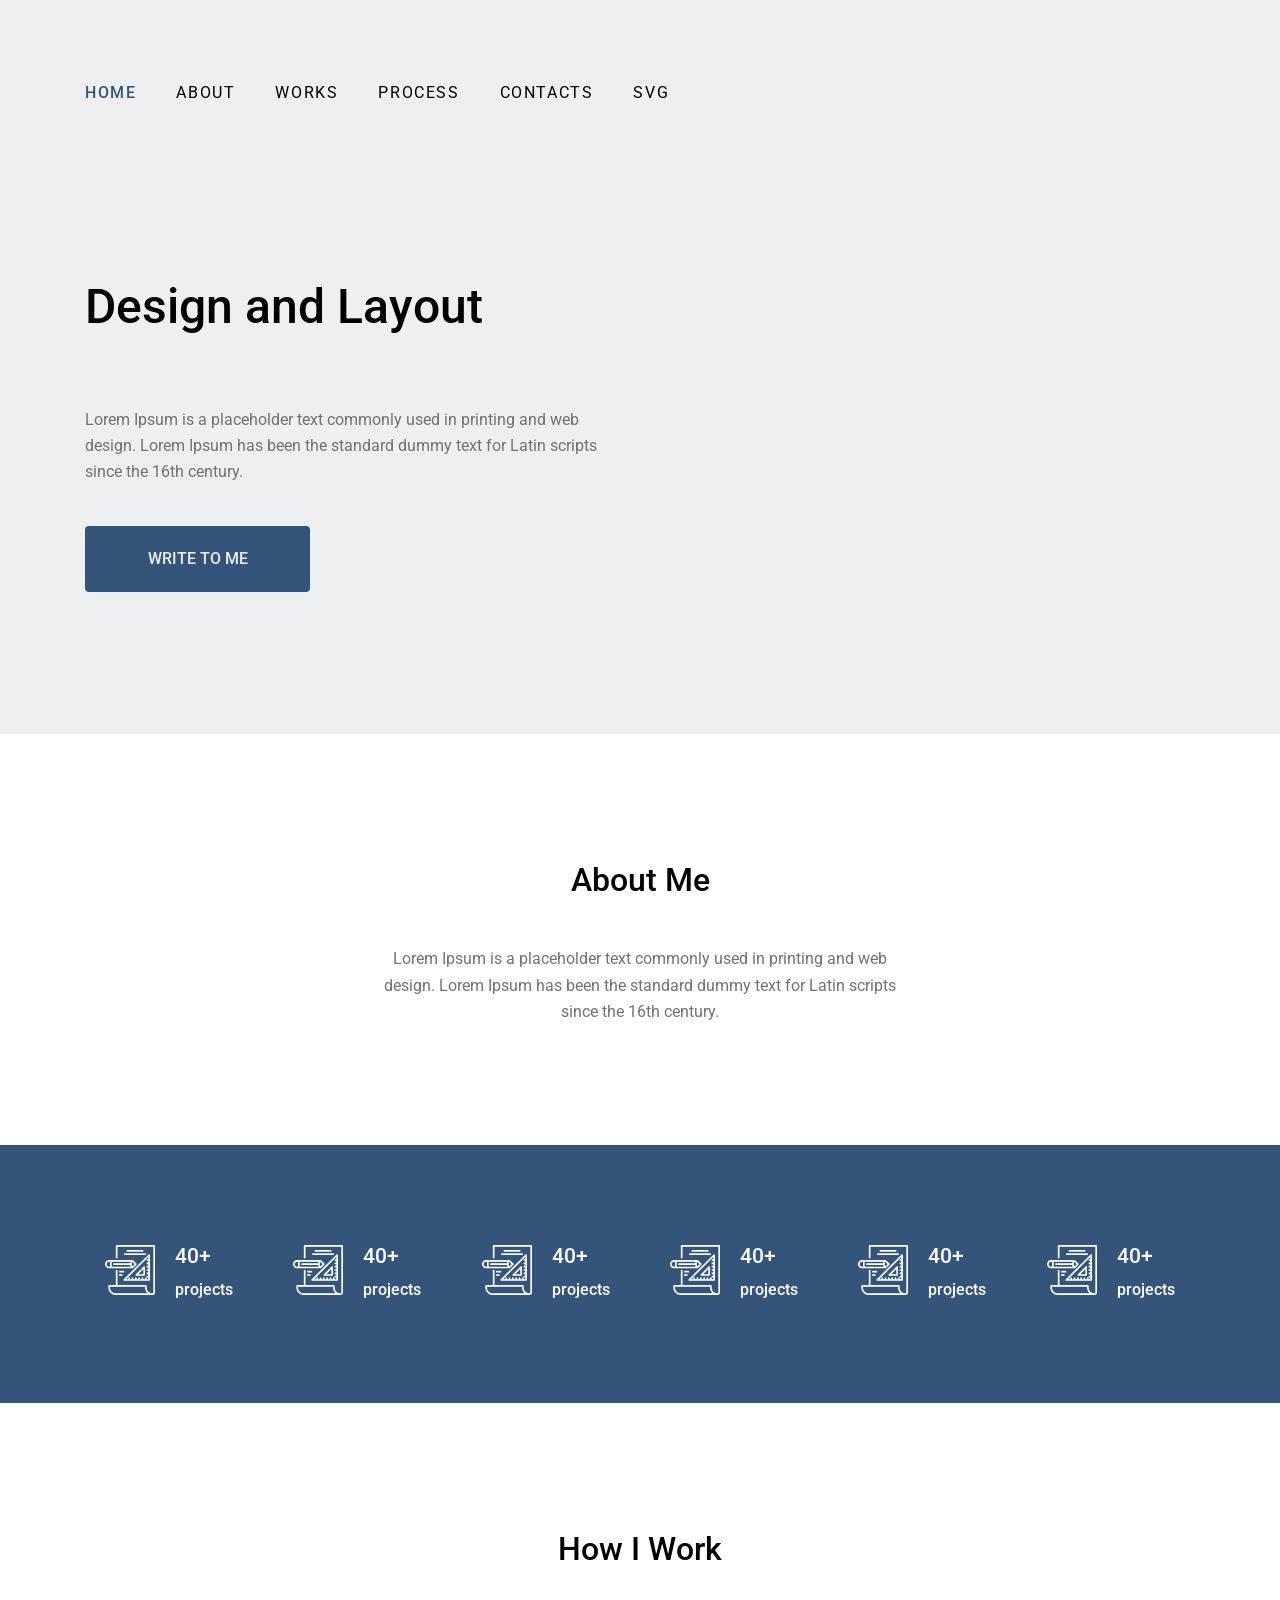
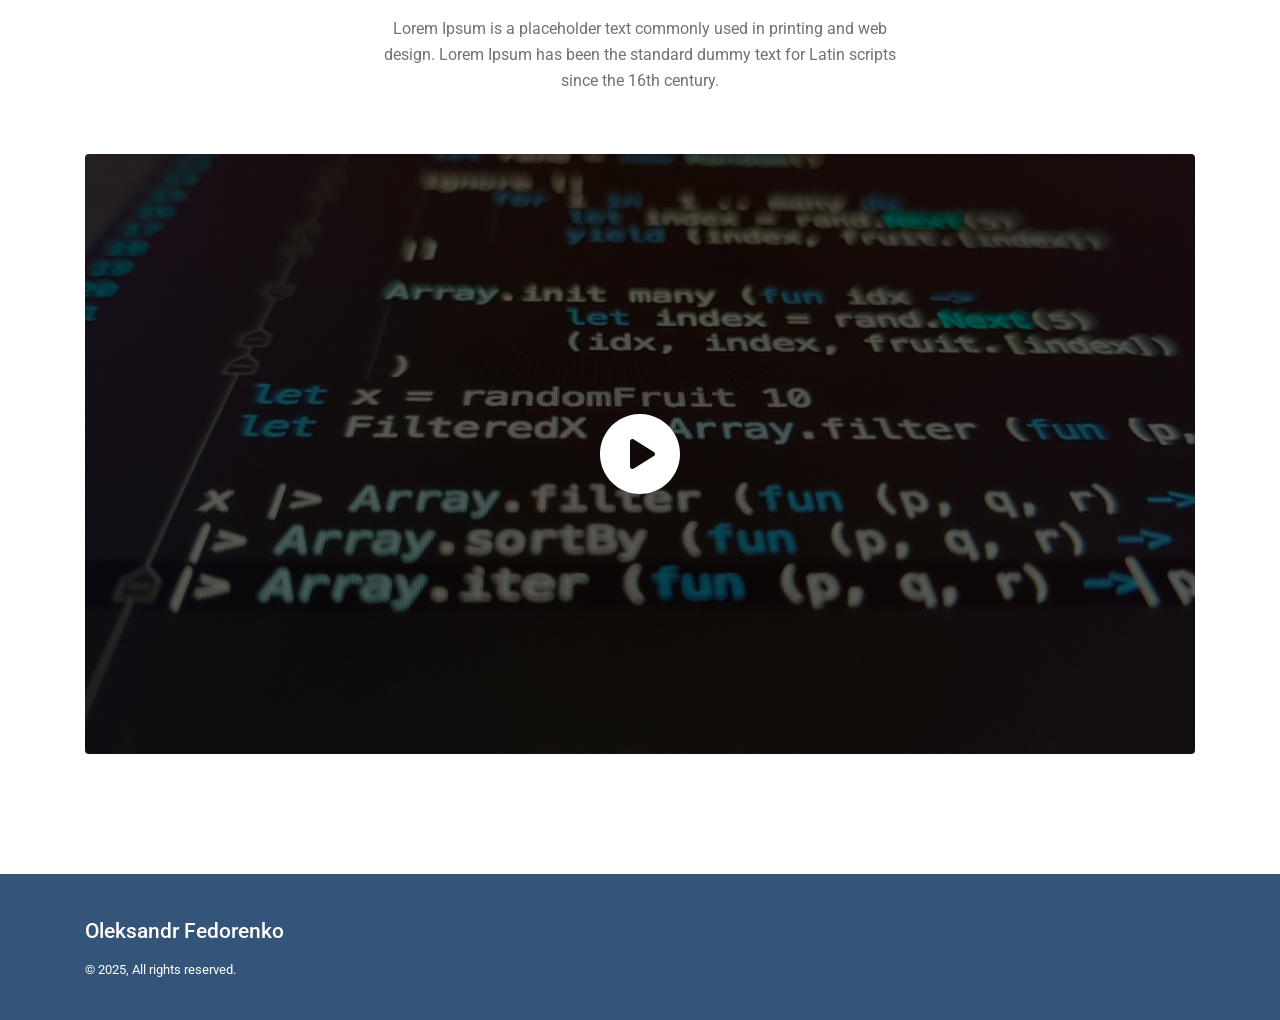
<file: index.html>
<!DOCTYPE html>
<html lang="en">
<head>
    <link rel="preconnect" href="https://fonts.googleapis.com">
    <link rel="preconnect" href="https://fonts.gstatic.com" crossorigin>
    <link href="https://fonts.googleapis.com/css2?family=Roboto:ital,wght@0,500;1,500&display=swap" rel="stylesheet">
    <meta charset="UTF-8">
    <meta http-equiv="X-UA-Compatible" content="IE=edge">
    <meta name="viewport" content="width=device-width, initial-scale=1.0">
    <!-- <link rel="stylesheet" href="static/css/style.css"> -->
    <!-- <link rel="stylesheet" href="static/css/style2.css"> -->
    <link rel="stylesheet" href="static/css/main.css">
    <link rel="shortcut icon" href="static/img/favicon.ico">
    <title>ДЗ 9.1. Розробка "Simple Site" за макетом Figma</title>
</head>
<body>
    <header class="container header">
        <nav class="navigation">
            <ul class="navigation__list">
                <li class="navigation__item"><a href="#" class="navigation__link navigation__link--active">HOME</a></li>
                <li class="navigation__item"><a href="#" class="navigation__link">ABOUT</a></li>
                <li class="navigation__item"><a href="#" class="navigation__link">WORKS</a></li>
                <li class="navigation__item"><a href="#" class="navigation__link">PROCESS</a></li>
                <li class="navigation__item"><a href="#" class="navigation__link">CONTACTS</a></li>
                <li class="navigation__item"><a href="svg.html" class="navigation__link">SVG</a></li>
            </ul>
        </nav>
    </header>
    <main>
        <section class="section-hero container">
            <div class="section-hero__wrapper">
                <h1 class="section-hero__title">Design and Layout</h1>
                <p class="section-hero__desc"> Lorem Ipsum is a placeholder text commonly used in printing and web design. Lorem Ipsum has been the standard dummy text for Latin scripts since the 16th century. </p>
                <a href="#" class="section-hero__link">write to me</a>
            </div>
        </section>
        <section class="about container">
            <h2 class="about__title">About Me</h2>
            <p class="about__desc"> Lorem Ipsum is a placeholder text commonly used in printing and web design. Lorem Ipsum has been the standard dummy text for Latin scripts since the 16th century. </p>
        </section>
        <section class="projects container">
            <div class="projects__item">
                <div class="projects__img"><img src="static/img/project.svg" alt="project.svg"></div>
                <div class="projects__desc">
                    <h3 class="projects__number">40+</h3>
                    <h3 class="projects__subtext">projects</h3>
                </div>
            </div>
            <div class="projects__item">
                <div class="projects__img"><img src="static/img/project.svg" alt="project.svg"></div>
                <div class="projects__desc">
                    <h3 class="projects__number">40+</h3>
                    <h3 class="projects__subtext">projects</h3>
                </div>
            </div>
            <div class="projects__item">
                <div class="projects__img"><img src="static/img/project.svg" alt="project.svg"></div>
                <div class="projects__desc">
                    <h3 class="projects__number">40+</h3>
                    <h3 class="projects__subtext">projects</h3>
                </div>
            </div>
            <div class="projects__item">
                <div class="projects__img"><img src="static/img/project.svg" alt="project.svg"></div>
                <div class="projects__desc">
                    <h3 class="projects__number">40+</h3>
                    <h3 class="projects__subtext">projects</h3>
                </div>
            </div>
            <div class="projects__item">
                <div class="projects__img"><img src="static/img/project.svg" alt="project.svg"></div>
                <div class="projects__desc">
                    <h3 class="projects__number">40+</h3>
                    <h3 class="projects__subtext">projects</h3>
                </div>
            </div>
            <div class="projects__item">
                <div class="projects__img"><img src="static/img/project.svg" alt="project.svg"></div>
                <div class="projects__desc">
                    <h3 class="projects__number">40+</h3>
                    <h3 class="projects__subtext">projects</h3>
                </div>
            </div>
        </section>
        <section class="process">
            <div class="container">
                <h2 class="process__title">How I Work</h2>
                <p class="process__desc"> Lorem Ipsum is a placeholder text commonly used in printing and web design. Lorem Ipsum has been the standard dummy text for Latin scripts since the 16th century. </p>
                <div class="process__video">
                    <img src="static/img/video.jpg" alt="video.jpg" class="process__video-bg">
                    <img src="static/img/play-button.svg" alt="play-button.svg" class="process__video-play">
                </div>
            </div>
        </section>
    </main>
    <footer class="footer">
        <div class="container footer__inner">
            <h3>Oleksandr Fedorenko</h3>
            <p class="footer__copy">© 2025, All rights reserved.</p>
        </div>
    </footer>
</body>

</html>
</file>
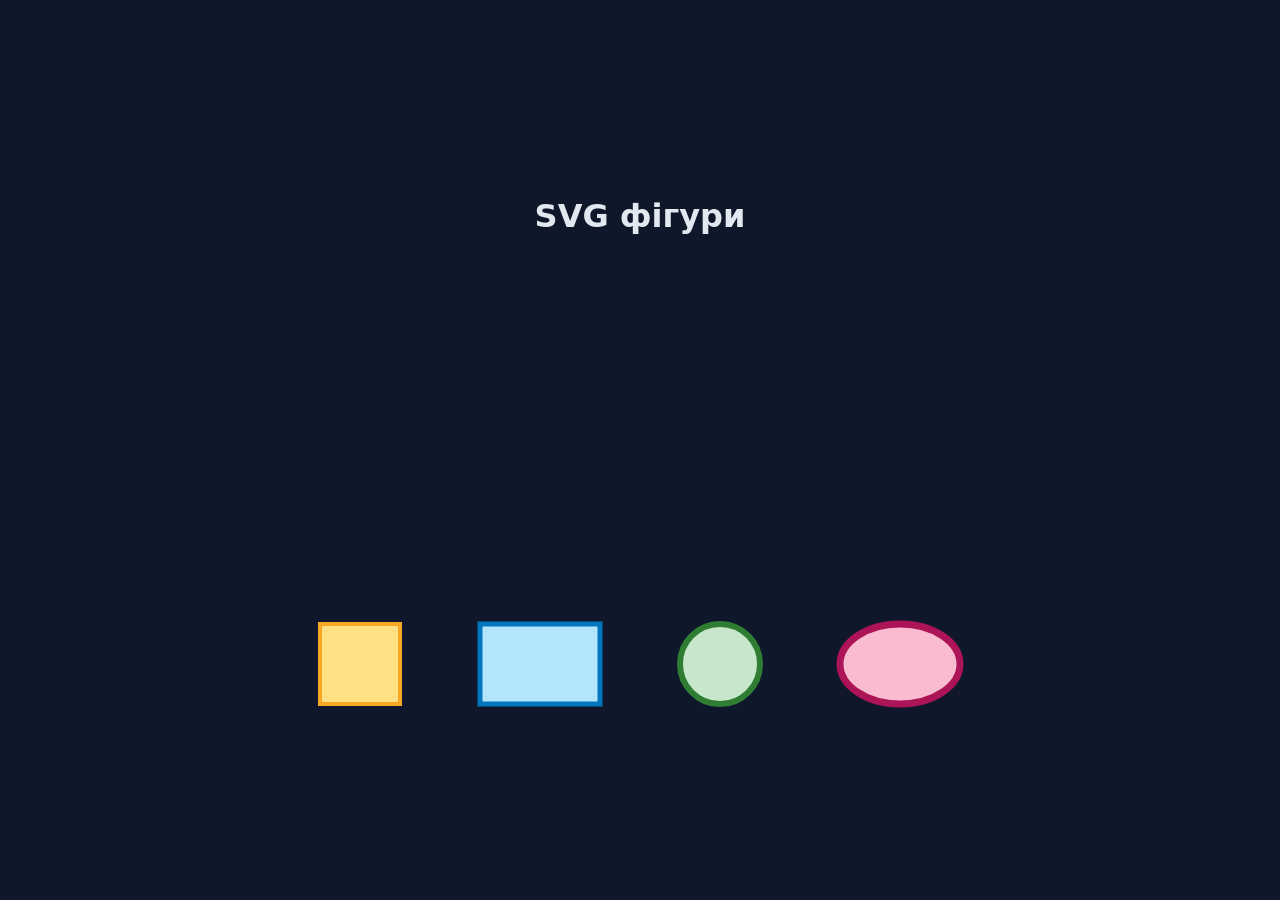
<file: svg.html>
<!doctype html>
<html lang="uk">
<head>
    <meta charset="utf-8" />
    <meta name="viewport" content="width=device-width,initial-scale=1" />
    <link rel="stylesheet" href="static/css/svg.css" />
    <link rel="shortcut icon" href="static/img/favicon.ico">
    <title>ДЗ 13.1. Мистецтво SVG: фігури та анімація</title>
</head>
<body>
    <h1>SVG фігури</h1>
<div class="shapes">
    <svg class="svg-box" width="120" height="120" viewBox="0 0 120 120">
        <rect class="shape square" x="20" y="20" width="80" height="80" />
    </svg>
    <svg class="svg-box" width="160" height="120" viewBox="0 0 160 120">
        <rect class="shape rect" x="20" y="20" width="120" height="80" />
    </svg>
    <svg class="svg-box" width="120" height="120" viewBox="0 0 120 120">
        <circle class="shape circle" cx="60" cy="60" r="40" />
    </svg>
    <svg class="svg-box" width="160" height="120" viewBox="0 0 160 120">
        <ellipse class="shape ellipse animate-color" cx="80" cy="60" rx="60" ry="40" />
    </svg>
</div>
    <script src="static/js/main.js"></script>
</body>
</html>
</file>
<file: static/css/style.css>
@import url("normalize.css");

:root {
  --background-main: #eeeff1;
  --accent-color: #34547a;
  --color-black: #000000;
  --white: #ffffff;
  --text: #727272;
}

* {
  margin: 0;
  padding: 0;
  box-sizing: border-box;
}

body {
  font-family: "Roboto", sans-serif;
  line-height: 1.64;
  margin: 0;
}

h1,
h2,
h3,
h4,
h5,
h6 {
  font-weight: 500;
  margin: 0;
}

.container {
  padding: 0 calc(50vw - 555px);
}

.header {
  background-color: var(--background-main);
  padding-top: 80px;
  padding-bottom: 20px;
  position: sticky;
  top: 0;
  z-index: 10;
}

.navigation__list {
  list-style: none;
  padding: 0;
  margin: 0;
}

.navigation__item {
  display: inline-block;
  margin-right: 46px;
}

.navigation__link {
  text-decoration: none;
  text-transform: uppercase;
  color: var(--color-black);
  letter-spacing: 0.1em;
}

.navigation__link--active {
  color: var(--accent-color);
  font-weight: 500;
}

.section-hero {
  background-color: var(--background-main);
  padding-top: 142px;
  padding-bottom: 142px;
  color: var(--accent-color);
}

.section-hero__wrapper {
  max-width: 540px;
}

.section-hero__title {
  font-size: 48px;
  margin-bottom: 60px;
  color: var(--color-black);
}

.section-hero__desc {
  color: var(--text);
  margin-bottom: 40px;
}

.section-hero__link {
  background-color: var(--accent-color);
  max-width: 225px;
  text-decoration: none;
  text-transform: uppercase;
  color: var(--background-main);
  padding: 20px 40px;
  display: flex;
  justify-content: center;
  align-items: center;
  font-weight: 500;
  border-radius: 4px;
}

.about {
  text-align: center;
  padding: 120px 0;
  background-color: var(--white);
}

.about__title {
  font-size: 32px;
  margin-bottom: 40px;
  color: var(--color-black);
}

.about__desc {
  max-width: 540px;
  margin: 0 auto;
  color: var(--text);
}

.projects {
  background-color: var(--accent-color);
  display: flex;
  justify-content: space-between;
  padding-top: 100px;
  padding-bottom: 100px;
}

.projects__item {
  display: flex;
  align-items: center;
}

.projects__desc {
  margin-left: 20px;
}

.projects__number {
  font-size: 21px;
  line-height: 1;
  color: var(--white);
  margin-bottom: 10px;
}

.projects__subtext {
  color: var(--white);
  margin: 0;
  font-size: 16px;
}

.process {
  text-align: center;
  padding: 120px 0;
  background-color: var(--white);
}

.process__title {
  font-size: 32px;
  margin-bottom: 40px;
  color: var(--color-black);
}

.process__desc {
  max-width: 540px;
  margin: 0 auto 60px auto;
  color: var(--text);
}

.process__video {
  position: relative;
  width: 100%;
  max-width: 1110px;
  margin: 0 auto;
}

.process__video-bg {
  width: 100%;
  height: auto;
  display: block;
  border-radius: 4px;
}

.process__video-play {
  position: absolute;
  top: 50%;
  left: 50%;
  transform: translate(-50%, -50%);
  width: 80px;
  height: auto;
}

.footer {
  background-color: var(--accent-color);
  color: var(--white);
  padding: 40px 0;
  text-align: left;
}

.footer__inner {
  display: flex;
  flex-direction: column;
  gap: 10px;
}

.footer__inner h3 {
  font-size: 21px;
}

.footer__copy {
  font-weight: 400;
  font-size: 13px;
}

section {
  scroll-margin-top: 126.23px;
}
</file>
<file: static/css/style2.css>
@import url("normalize.css");

:root {
  --background-main: #eeeff1;
  --accent-color: #34547a;
  --color-black: #000000;
  --white: #ffffff;
  --text: #727272;
}

* {
  margin: 0;
  padding: 0;
  box-sizing: border-box;
}

body {
  font-family: "Roboto", sans-serif;
  line-height: 1.64;
  margin: 0;
}

h1,
h2,
h3,
h4,
h5,
h6 {
  font-weight: 500;
  margin: 0;
}

.container {
  padding-inline: max(16px, calc(50vw - 1110px / 2));
}

.header {
  background-color: var(--background-main);
  padding-top: 80px;
  padding-bottom: 20px;
  position: sticky;
  top: 0;
  z-index: 10;
}

.navigation__list {
  list-style: none;
  padding: 0;
  margin: 0;
  display: flex;
  flex-wrap: wrap;
  gap: 20px 40px;
}

.navigation__item {
  display: inline-block;
}

.navigation__link {
  text-decoration: none;
  text-transform: uppercase;
  color: var(--color-black);
  letter-spacing: 0.1em;
  position: relative;
  transition: color 0.3s ease;
}

.navigation__link::after {
  content: "";
  position: absolute;
  left: 0;
  bottom: -4px;
  width: 0%;
  height: 2px;
  background-color: var(--accent-color);
  transition: width 0.3s ease;
}

.navigation__link:hover {
  color: var(--accent-color);
}

.navigation__link:hover::after {
  width: 100%;
}

.navigation__link--active {
  color: var(--accent-color);
  font-weight: 500;
}

.section-hero {
  background-color: var(--background-main);
  padding-top: 142px;
  padding-bottom: 142px;
  color: var(--accent-color);
}

.section-hero__wrapper {
  max-width: 540px;
}

.section-hero__title {
  font-size: clamp(28px, 6vw, 48px);
  margin-bottom: 60px;
  color: var(--color-black);
}

.section-hero__desc {
  color: var(--text);
  margin-bottom: 40px;
}

.section-hero__link {
  background-color: var(--accent-color);
  max-width: 225px;
  text-decoration: none;
  text-transform: uppercase;
  color: var(--background-main);
  padding: 20px 40px;
  display: flex;
  justify-content: center;
  align-items: center;
  font-weight: 500;
  border-radius: 4px;
  transition: background-color 0.3s ease, transform 0.3s ease;
}
.section-hero__link:hover {
  background-color: #2b3e63;
  transform: translateY(-3px);
}

.about {
  text-align: center;
  padding: 120px 0;
  background-color: var(--white);
}

.about__title {
  font-size: clamp(22px, 5vw, 32px);
  margin-bottom: 40px;
  color: var(--color-black);
}

.about__desc {
  max-width: 540px;
  margin: 0 auto;
  color: var(--text);
}

.projects {
  background-color: var(--accent-color);
  display: flex;
  justify-content: space-between;
  flex-wrap: wrap;
  gap: 20px;
  padding-top: 100px;
  padding-bottom: 100px;
}

.projects__item {
  display: flex;
  align-items: center;
  flex: 1 1 150px;
  justify-content: center;
}

.projects__desc {
  margin-left: 20px;
}

.projects__number {
  font-size: 21px;
  line-height: 1;
  color: var(--white);
  margin-bottom: 10px;
}

.projects__subtext {
  color: var(--white);
  margin: 0;
  font-size: 16px;
}

.process {
  text-align: center;
  padding: 120px 0;
  background-color: var(--white);
}

.process__title {
  font-size: clamp(22px, 5vw, 32px);
  margin-bottom: 40px;
  color: var(--color-black);
}

.process__desc {
  max-width: 540px;
  margin: 0 auto 60px auto;
  color: var(--text);
}

.process__video {
  position: relative;
  width: 100%;
  max-width: 1110px;
  margin: 0 auto;
}

.process__video-bg {
  width: 100%;
  height: auto;
  display: block;
  border-radius: 4px;
}

.process__video-play {
  position: absolute;
  top: 50%;
  left: 50%;
  transform: translate(-50%, -50%);
  width: 80px;
  height: auto;
}

.footer {
  background-color: var(--accent-color);
  color: var(--white);
  padding: 40px 0;
  text-align: left;
}

.footer__inner {
  display: flex;
  flex-direction: column;
  gap: 10px;
}

.footer__inner h3 {
  font-size: 21px;
}

.footer__copy {
  font-weight: 400;
  font-size: 13px;
}

section {
  scroll-margin-top: 126.23px;
}

@media (max-width: 1200px) {
  .projects {
    justify-content: center;
  }
}

@media (max-width: 992px) {
  .projects {
    justify-content: center;
  }
}

@media (max-width: 768px) {
  .projects {
    justify-content: center;
  }
}

@media (max-width: 576px) {
  .section-hero__title {
    font-size: 28px;
  }
  .section-hero__link {
    max-width: 100%;
  }
}
</file>
<file: static/css/main.css>
@import url("normalize.css");
* {
  margin: 0;
  padding: 0;
  box-sizing: border-box;
}

body {
  font-family: "Roboto", sans-serif;
  line-height: 1.64;
  margin: 0;
  color: #000000;
  background: #ffffff;
}

h1,
h2,
h3,
h4,
h5,
h6 {
  font-weight: 500;
  margin: 0;
}

section {
  scroll-margin-top: 126.23px;
}

.container {
  padding-inline: max(16px, 50vw - 1110px / 2);
}

.header {
  background-color: #eeeff1;
  padding-top: 80px;
  padding-bottom: 20px;
  position: sticky;
  top: 0;
  z-index: 10;
}

.navigation__list {
  list-style: none;
  margin: 0;
  padding: 0;
  display: flex;
  flex-wrap: wrap;
  gap: 20px 40px;
}
.navigation__item {
  display: inline-block;
}
.navigation__link {
  text-decoration: none;
  text-transform: uppercase;
  color: #000000;
  letter-spacing: 0.1em;
  position: relative;
  transition: color 0.3s ease;
}
.navigation__link::after {
  content: "";
  position: absolute;
  left: 0;
  bottom: -4px;
  width: 0%;
  height: 2px;
  background-color: #34547a;
  transition: width 0.3s ease;
}
.navigation__link:hover {
  color: #34547a;
}
.navigation__link:hover::after {
  width: 100%;
}
.navigation__link--active {
  color: #34547a;
  font-weight: 500;
}

.section-hero {
  background-color: #eeeff1;
  padding-top: 142px;
  padding-bottom: 142px;
  color: #34547a;
}
.section-hero__wrapper {
  max-width: 540px;
}
.section-hero__title {
  font-size: clamp(28px, 6vw, 48px);
  margin-bottom: 60px;
  color: #000000;
}
.section-hero__desc {
  color: #727272;
  margin-bottom: 40px;
}
.section-hero__link {
  max-width: 225px;
  background-color: #34547a;
  color: #eeeff1;
  text-transform: uppercase;
  text-decoration: none;
  display: flex;
  justify-content: center;
  align-items: center;
  padding: 20px 40px;
  font-weight: 500;
  border-radius: 4px;
  transition: background-color 0.3s ease, transform 0.3s ease;
}
.section-hero__link:hover {
  background-color: #2b3e63;
  transform: translateY(-3px);
}
@media (max-width: 576px) {
  .section-hero__link {
    max-width: 100%;
  }
}

.about {
  text-align: center;
  padding: 120px 0;
  background-color: #ffffff;
}
.about__title {
  font-size: clamp(22px, 5vw, 32px);
  margin-bottom: 40px;
  color: #000000;
}
.about__desc {
  max-width: 540px;
  margin: 0 auto;
  color: #727272;
}

.projects {
  background-color: #34547a;
  display: flex;
  justify-content: space-between;
  flex-wrap: wrap;
  gap: 20px;
  padding-top: 100px;
  padding-bottom: 100px;
}
.projects__item {
  display: flex;
  align-items: center;
  flex: 1 1 150px;
  justify-content: center;
}
.projects__desc {
  margin-left: 20px;
}
.projects__number {
  font-size: 21px;
  line-height: 1;
  color: #ffffff;
  margin-bottom: 10px;
}
.projects__subtext {
  color: #ffffff;
  margin: 0;
  font-size: 16px;
}
@media (max-width: 1200px) {
  .projects {
    justify-content: center;
  }
}
@media (max-width: 992px) {
  .projects {
    justify-content: center;
  }
}
@media (max-width: 768px) {
  .projects {
    justify-content: center;
  }
}

.process {
  text-align: center;
  padding: 120px 0;
  background-color: #ffffff;
}
.process__title {
  font-size: clamp(22px, 5vw, 32px);
  margin-bottom: 40px;
  color: #000000;
}
.process__desc {
  max-width: 540px;
  margin: 0 auto 60px;
  color: #727272;
}
.process__video {
  position: relative;
  width: 100%;
  max-width: 1110px;
  margin: 0 auto;
}
.process__video-bg {
  width: 100%;
  height: auto;
  display: block;
  border-radius: 4px;
}
.process__video-play {
  position: absolute;
  top: 50%;
  left: 50%;
  transform: translate(-50%, -50%);
  width: 80px;
  height: auto;
}

.footer {
  background-color: #34547a;
  color: #ffffff;
  padding: 40px 0;
  text-align: left;
}
.footer__inner {
  display: flex;
  flex-direction: column;
  gap: 10px;
}
.footer__inner h3 {
  font-size: 21px;
}
.footer__copy {
  font-weight: 400;
  font-size: 13px;
}

/*# sourceMappingURL=main.css.map */
</file>
<file: static/css/svg.css>
@import url("normalize.css");

:root {
  --sq-fill:#FFE082;  --sq-stroke:#F9A825;
  --rc-fill:#B3E5FC;  --rc-stroke:#0277BD;
  --ci-fill:#C8E6C9;  --ci-stroke:#2E7D32;
  --el-fill:#F8BBD0;  --el-stroke:#AD1457;
}

body {
  display:grid;
  place-items:center;
  min-height:100vh;
  background:#0f172a;
  color:#e2e8f0;
  font-family:system-ui,sans-serif;
}

h1 { margin-bottom:1rem; }

.shapes { display:flex; gap:40px; }

.svg-box {
  transition: transform 0.6s ease;
  cursor: pointer;
}

.shape {
  vector-effect: non-scaling-stroke;
  transition: fill .25s ease, stroke .25s ease,
              stroke-width .25s ease, transform .25s ease, filter .25s ease;
}

.square  { fill:var(--sq-fill); stroke:var(--sq-stroke); stroke-width:4; }
.rect    { fill:var(--rc-fill); stroke:var(--rc-stroke); stroke-width:5; }
.circle  { fill:var(--ci-fill); stroke:var(--ci-stroke); stroke-width:6; }
.ellipse { fill:var(--el-fill); stroke:var(--el-stroke); stroke-width:7; }

.svg-box:hover .shape {
  transform: scale(1.06);
  filter: drop-shadow(0 0 12px rgba(255,255,255,.15));
}
.svg-box:hover .square  { stroke-width:6; }
.svg-box:hover .rect    { stroke-width:7; }
.svg-box:hover .circle  { stroke-width:8; }
.svg-box:hover .ellipse { stroke-width:9; }

.clicked {
  transform: rotate(180deg);
}

.circle-border-anim {
  stroke-dasharray: 5 10;
  animation: dashMove 1s linear infinite;
}
@keyframes dashMove {
  to { stroke-dashoffset: -30; }
}

.animate-color {
  animation: fillStrokePulse 1.2s ease-in-out infinite alternate;
}
@keyframes fillStrokePulse {
  0%   { fill: var(--el-fill); stroke: var(--el-stroke); }
  100% { fill: #ff8a80;        stroke: #4a148c; }
}
</file>
